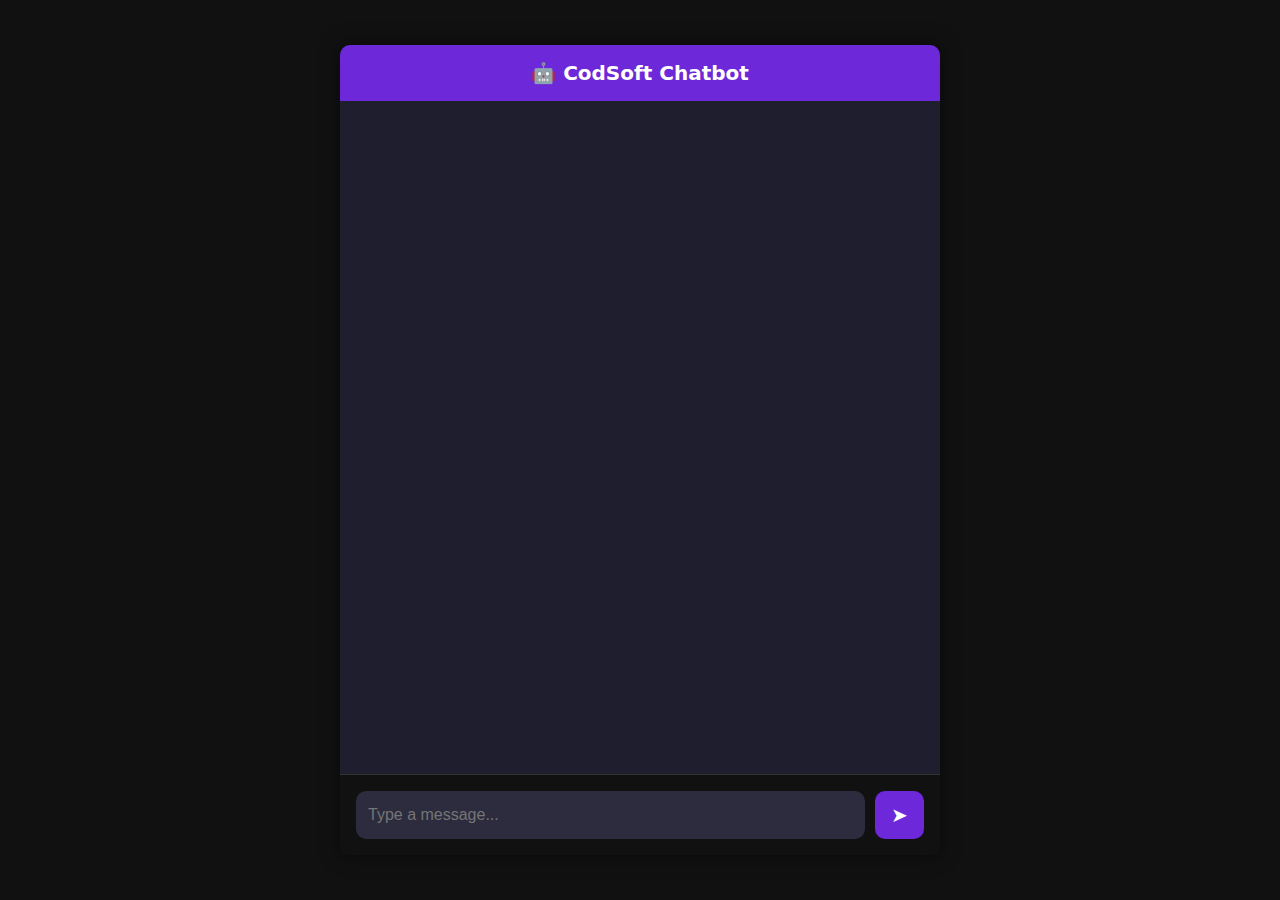
<file: task 1/index.html>
<!DOCTYPE html>
<html lang="en">
<head>
  <meta charset="UTF-8">
  <title>CodSoft Chatbot</title>
  <link rel="stylesheet" href="style.css">
</head>
<body>
  <div class="chat-container">
    <header class="chat-header">🤖 CodSoft Chatbot</header>
    <div class="chat-box" id="chat-box">
    </div>
    <div class="input-area">
      <input type="text" id="user-input" placeholder="Type a message..." />
      <button onclick="sendMessage()">➤</button>
    </div>
  </div>
  <script src="script.js"></script>
</body>
</html>
</file>
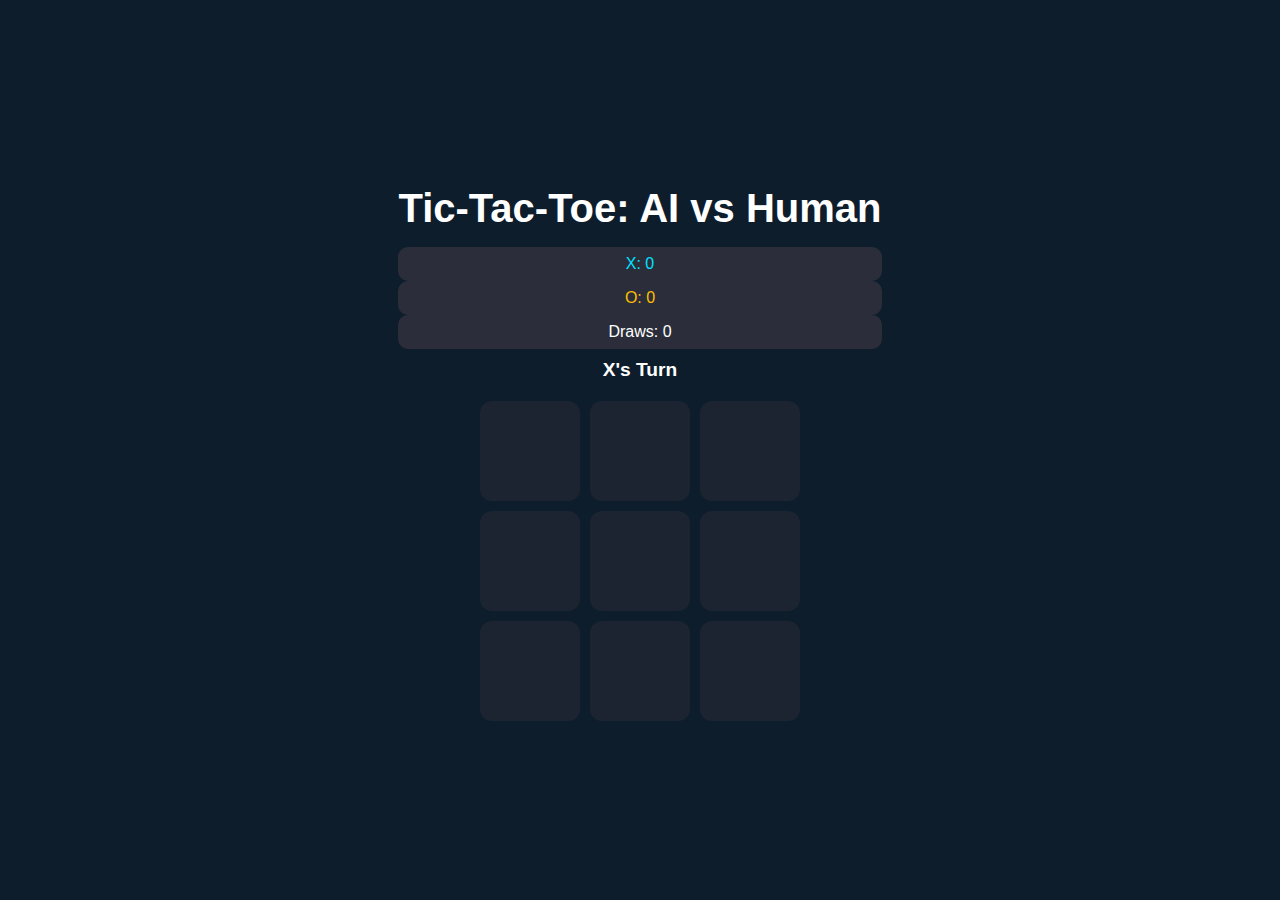
<file: task2/index.html>
<!DOCTYPE html>
<html lang="en">
<head>
  <meta charset="UTF-8" />
  <meta name="viewport" content="width=device-width, initial-scale=1.0" />
  <title>Tic-Tac-Toe AI</title>
  <link rel="stylesheet" href="style.css" />
</head>
<body>
  <div class="container">
    <h1>Tic-Tac-Toe: AI vs Human</h1>
    <div class="scoreboard">
      <div id="scoreX">X: 0</div>
      <div id="scoreO">O: 0</div>
      <div id="draws">Draws: 0</div>
    </div>
    <div id="board" class="board"></div>
  </div>

  <div id="modal" class="modal">
    <div class="modal-content">
      <h2 id="resultText"></h2>
      <button onclick="resetGame()">Play Again</button>
    </div>
  </div>

  <script src="script.js"></script>
</body>
</html>
</file>
<file: task 1/style.css>
body {
  margin: 0;
  font-family: system-ui, sans-serif;
  background-color: #111;
  display: flex;
  justify-content: center;
  align-items: center;
  height: 100vh;
}

.chat-container {
  width: 600px;
  height: 90vh;
  background-color: #1e1e2e;
  color: #fff;
  border-radius: 10px;
  display: flex;
  flex-direction: column;
  overflow: hidden;
  box-shadow: 0 0 20px rgba(0,0,0,0.5);
}

.chat-header {
  background-color: #6d28d9;
  padding: 16px;
  text-align: center;
  font-size: 20px;
  font-weight: bold;
}

.chat-box {
  flex: 1;
  padding: 16px;
  overflow-y: auto;
  display: flex;
  flex-direction: column;
  gap: 12px;
}

.message {
  padding: 10px 16px;
  border-radius: 18px;
  max-width: 75%;
  animation: fadeIn 0.3s ease-in-out;
}

.user {
  align-self: flex-end;
  background-color: #5b21b6;
}

.bot {
  align-self: flex-start;
  background-color: #2b2b3d;
}

.input-area {
  display: flex;
  padding: 16px;
  background-color: #111;
  border-top: 1px solid #333;
}

input {
  flex: 1;
  padding: 12px;
  font-size: 16px;
  border-radius: 10px;
  border: none;
  outline: none;
  background-color: #2c2c3e;
  color: #fff;
}

button {
  margin-left: 10px;
  padding: 12px 16px;
  font-size: 20px;
  border: none;
  border-radius: 10px;
  background-color: #6d28d9;
  color: white;
  cursor: pointer;
  transition: background 0.3s;
}

button:hover {
  background-color: #7c3aed;
}

@keyframes fadeIn {
  from { opacity: 0; transform: translateY(5px); }
  to { opacity: 1; transform: translateY(0); }
}
</file>
<file: task2/style.css>
body {
  font-family: 'Segoe UI', sans-serif;
  background: #0e1d2c;
  color: #ffffff;
  display: flex;
  justify-content: center;
  align-items: center;
  min-height: 100vh;
  margin: 0;
}
.container {
  text-align: center;
}
h1 {
  font-size: 2.5rem;
  margin-bottom: 1rem;
  color: #ffffff;
}
#modeBtn {
  padding: 10px 20px;
  font-size: 1rem;
  margin-bottom: 15px;
  background-color: #2b2e3a;
  color: #ffffff;
  border: none;
  border-radius: 10px;
  cursor: pointer;
  transition: all 0.3s ease;
}
#modeBtn:hover {
  background-color: #3e4454;
}
#board {
  display: grid;
  grid-template-columns: repeat(3, 100px);
  gap: 10px;
  justify-content: center;
  margin: 20px auto;
}
.cell {
  width: 100px;
  height: 100px;
  font-size: 2.5rem;
  font-weight: bold;
  background: #1c2431;
  border-radius: 12px;
  display: flex;
  align-items: center;
  justify-content: center;
  color: #00e1ff; 
  cursor: pointer;
  transition: background 0.3s ease;
}
.cell:hover {
  background-color: #263344;
}
.cell.O {
  color: #ffbf00; 
}
#scoreboard {
  margin: 15px 0;
  display: flex;
  justify-content: space-around;
  font-weight: bold;
}
#scoreX, #scoreO, #draws {
  background: #2b2e3a;
  padding: 8px 16px;
  border-radius: 10px;
  font-size: 1rem;
}
#scoreX {
  color: #00e1ff;
}
#scoreO {
  color: #ffbf00;
}
#draws {
  color: #ffffff;
}
#modal {
  position: fixed;
  top: 0;
  left: 0;
  height: 100vh;
  width: 100vw;
  background: rgba(0, 0, 0, 0.7);
  color: #ffffff;
  display: none;
  justify-content: center;
  align-items: center;
  font-size: 2rem;
  text-align: center;
  z-index: 1000;
}
#modal.show {
  display: flex;
}
#resultText {
  padding: 20px;
  background-color: #1c2431;
  border-radius: 10px;
  box-shadow: 0 0 10px #000000;
}
div[style*="margin-bottom"] {
  font-size: 1.2rem;
  color: #ffffff;
  margin-top: 10px;
}
</file>
